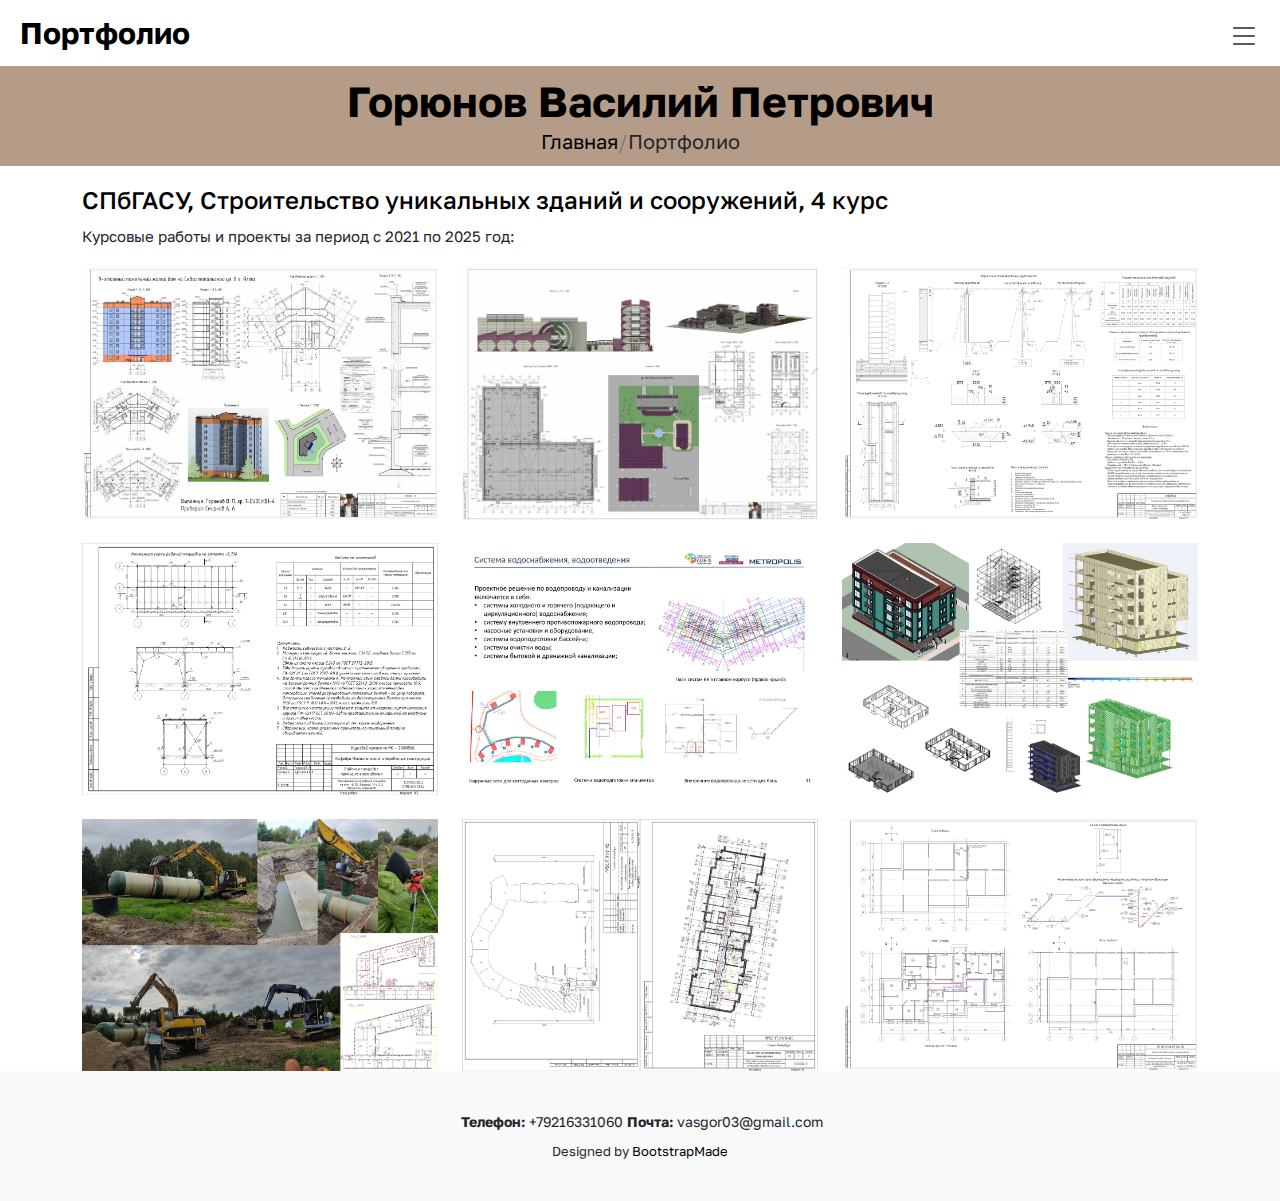
<file: index.html>
<!DOCTYPE html>
<html lang="en">

<head>
  <meta charset="utf-8">
  <meta content="width=device-width, initial-scale=1.0" name="viewport">
  <title>Портфолио Горюнов В.</title>
  <meta name="description" content="">
  <meta name="keywords" content="">

  <!-- Favicons -->
  <link href="assets/img/favicon.png" rel="icon">
  <link href="assets/img/apple-touch-icon.png" rel="apple-touch-icon">

  <!-- Fonts -->
  <link href="https://fonts.googleapis.com" rel="preconnect">
  <link href="https://fonts.gstatic.com" rel="preconnect" crossorigin>
  <link href="https://fonts.googleapis.com/css2?family=Golos+Text:wght@400..900&display=swap" rel="stylesheet">

  <!-- Vendor CSS Files -->
  <link href="assets/vendor/bootstrap/css/bootstrap.min.css" rel="stylesheet">
  <link href="assets/vendor/bootstrap-icons/bootstrap-icons.css" rel="stylesheet">
  <link href="assets/vendor/aos/aos.css" rel="stylesheet">
  <link href="assets/vendor/glightbox/css/glightbox.min.css" rel="stylesheet">
  <link href="assets/vendor/swiper/swiper-bundle.min.css" rel="stylesheet">

  <!-- Main CSS File -->
  <link href="assets/css/main.css" rel="stylesheet">

  <!-- =======================================================
  * Template Name: MyPortfolio
  * Template URL: https://bootstrapmade.com/myportfolio-bootstrap-portfolio-website-template/
  * Updated: Aug 08 2024 with Bootstrap v5.3.3
  * Author: BootstrapMade.com
  * License: https://bootstrapmade.com/license/
  ======================================================== -->
</head>

<body class="portfolio-page">

  <header id="header" class="header d-flex align-items-center sticky-top">
    <div class="container-fluid  position-relative d-flex align-items-center justify-content-between" style="padding: 0 20px 0">

      <a href="index.html" class="logo d-flex align-items-center">
        <!-- Uncomment the line below if you also wish to use an image logo -->
        <!-- <img src="assets/img/logo.png" alt=""> -->
        <h1 class="sitename">Портфолио</h1>
      </a>

     <nav id="navmenu" class="navmenu">
        <ul>
          <li><a href="index.html">Портфолио</a></li>
          <li><a href="about.html">Обо мне</a></li>
        </ul>
        <i class="mobile-nav-toggle d-xl-none bi bi-list"></i>
      </nav>

    </div> 
  </header>

  <main class="main">

    <!-- Page Title -->
    <div class="page-title" style="background-color: #b49c88">
      <div class="container">
        <h1>Горюнов Василий Петрович</h1>
        <nav class="breadcrumbs">
          <ol>
            <li><a href="index.html">Главная</a></li>
            <li class="current">Портфолио</li>
          </ol>
        </nav>
      </div>
    </div><!-- End Page Title -->

    <!-- Portfolio Section -->
    <section id="portfolio" class="portfolio section">

      <div class="container">

        <div class="isotope-layout" data-default-filter="*" data-layout="masonry" data-sort="original-order">

          <div class="row align-items-center">
            <div class="col-lg-7 portfolio-info" style="width: 100%">
              <h3 style="margin: 20px 0 10px">СПбГАСУ, Строительство уникальных зданий и сооружений, 4 курс</h3>
              <p style="margin: 0 0 20px">Курсовые работы и проекты за период с 2021 по 2025 год:</p>
            </div>
            <!-- <div class="col-lg-5 text-center text-lg-end">
              <ul class="portfolio-filters isotope-filters" data-aos="fade-up" data-aos-delay="100">
                <li data-filter="*" class="filter-active">All</li>
                <li data-filter=".filter-app">App</li>
                <li data-filter=".filter-product">Product</li>
                <li data-filter=".filter-branding">Branding</li>
                <li data-filter=".filter-books">Books</li>
              </ul><!-- End Portfolio Filters
            </div> -->
          </div>

          <div class="row gy-4 isotope-container" data-aos="fade-up" data-aos-delay="200" style="position: relative; height: 1344px;">

            <div class="col-lg-4 col-md-6 portfolio-item isotope-item filter-app" style="position: absolute; left: 0px; top: 0px;">
              <div class="portfolio-content h-100">
                <img src="assets/img/portfolio/app-1.jpg" class="img-fluid" alt="">
                <div class="portfolio-info">
                  <h4>9-этажный панельный жилой дом</h4>
                  <p>Разработка разделов АР и КР серийного панельного дома</p>
                  <div>
                    <a href="assets/img/portfolio/app-1.jpg" title="Разработка разделов АР и КР серийного панельного дома" data-gallery="portfolio-gallery-app" class="glightbox preview-link"><i class="bi bi-zoom-in"></i></a>
                  </div>
                </div>
              </div>
            </div><!-- End Portfolio Item -->

            <div class="col-lg-4 col-md-6 portfolio-item isotope-item filter-app" style="position: absolute; left: 440px; top: 0px;">
              <div class="portfolio-content h-100">
                <img src="assets/img/portfolio/product-1.jpg" class="img-fluid" alt="">
                <div class="portfolio-info">
                  <h4>Здания промышленного предприятия</h4>
                  <p>Проектирование АР и КР большепролетных производственных, складских и административно-бытовых большепролетных зданий</p>
                  <div>
                    <a href="assets/img/portfolio/product-1.jpg" title="Проектирование АР и КР большепролетных производственных, складских и административно-бытовых большепролетных зданий" data-gallery="portfolio-gallery-app" class="glightbox preview-link"><i class="bi bi-zoom-in"></i></a>
                  </div>
                </div>
              </div>
            </div><!-- End Portfolio Item -->

            <div class="col-lg-4 col-md-6 portfolio-item isotope-item filter-app" style="position: absolute; left: 880px; top: 0px;">
              <div class="portfolio-content h-100">
                <img src="assets/img/portfolio/branding-1.jpg" class="img-fluid" alt="">
                <div class="portfolio-info">
                  <h4>Вариантное проектирование фундамента</h4>
                  <p>Разработка фундаментов на естественном основании, песчаной подушке и сваях под жилое здание</p>
                  <div>
                    <a href="assets/img/portfolio/branding-1.jpg" title="Разработка фундаментов на естественном основании, песчаной подушке и сваях под жилое здание" data-gallery="portfolio-gallery-app" class="glightbox preview-link"><i class="bi bi-zoom-in"></i></a>
                  </div>
                </div>
              </div>
            </div><!-- End Portfolio Item -->

            <div class="col-lg-4 col-md-6 portfolio-item isotope-item filter-app" style="position: absolute; left: 0px; top: 336px;">
              <div class="portfolio-content h-100">
                <img src="assets/img/portfolio/books-1.jpg" class="img-fluid" alt="">
                <div class="portfolio-info">
                  <h4>Рабочая площадка промышленного здания</h4>
                  <p>Разработка и расчет основных несущих конструкций рабочей плоащдки промышленного здания</p>
                  <div>
                    <a href="assets/img/portfolio/books-1.jpg" title="Разработка и расчет основных несущих конструкций рабочей плоащдки промышленного здания" data-gallery="portfolio-gallery-app" class="glightbox preview-link"><i class="bi bi-zoom-in"></i></a>
                  </div>
                </div>
              </div>
            </div><!-- End Portfolio Item -->

            <div class="col-lg-4 col-md-6 portfolio-item isotope-item filter-app" style="position: absolute; left: 440px; top: 336px;">
              <div class="portfolio-content h-100">
                <img src="assets/img/portfolio/product-2.jpg" class="img-fluid" alt="">
                <div class="portfolio-info">
                  <h4>Разработка раздела КР на ТИМ-чемпионате СПбГАСУ 2025</h4>
                  <p>Проектирование несущего каркаса здания в Renga, расчтеное обоснования сечений и армирования, создание и проверка модели в расчтеных комплексах ЛИРА и САПФИР</p>
                  <div>
                    <a href="assets/img/portfolio/product-2.jpg" title="Проектирование несущего каркаса здания в Renga, расчтеное обоснования сечений и армирования, создание и проверка модели в расчтеных комплексах ЛИРА и САПФИР" data-gallery="portfolio-gallery-app" class="glightbox preview-link"><i class="bi bi-zoom-in"></i></a>
                  </div>
                </div>
              </div>
            </div><!-- End Portfolio Item -->

            <div class="col-lg-4 col-md-6 portfolio-item isotope-item filter-app" style="position: absolute; left: 880px; top: 336px;">
              <div class="portfolio-content h-100">
                <img src="assets/img/portfolio/branding-2_1.jpg" class="img-fluid" alt="">
                <div class="portfolio-info">
                  <h4>Разработка разделов ВК и ОВ на конкурсе CASE-IN 2025</h4>
                  <p>Проектирование систем внутреннего и наружного теплого и холодного водопровода, канализации и отопления в гостинничном комплексе</p>
                  <div>
                    <a href="assets/img/portfolio/branding-2_2.jpg" title="Проектирование систем внутреннего и наружного теплого и холодного водопровода, канализации и отопления в гостинничном комплексе" data-gallery="portfolio-gallery-app" class="glightbox preview-link"><i class="bi bi-zoom-in"></i></a>
                  </div>
                </div>
              </div>
            </div><!-- End Portfolio Item -->

            <div class="col-lg-4 col-md-6 portfolio-item isotope-item filter-app" style="position: absolute; left: 0px; top: 672px;">
              <div class="portfolio-content h-100">
                <img src="assets/img/portfolio/books-2.jpg" class="img-fluid" alt="">
                <div class="portfolio-info">
                  <h4>Установка очистных сооружений, осмечивание объектов ВК в г. Суоярви, Карелия</h4>
                  <p>Теодолитная съемка местности, установка фундамента и септика, составление сметы приборов и арматуры трубопроводов при реставрации школы в г. Суоярви, Карелия</p>
                  <div>
                    <a href="assets/img/portfolio/books-2.jpg" title="Теодолитная съемка местности, установка фундамента и септика, составление сметы приборов и арматуры трубопроводов при реставрации школы в г. Суоярви, Карелия" data-gallery="portfolio-gallery-app" class="glightbox preview-link"><i class="bi bi-zoom-in"></i></a>
                  </div>
                </div>
              </div>
            </div><!-- End Portfolio Item -->

            <div class="col-lg-4 col-md-6 portfolio-item isotope-item filter-app" style="position: absolute; left: 440px; top: 672px;">
              <div class="portfolio-content h-100">
                <img src="assets/img/portfolio/app-3.jpg" class="img-fluid" alt="">
                <div class="portfolio-info">
                  <h4>Отопление и вентиляция жилого здания</h4>
                  <p>Проектирование и расчет систем отопления, конструкций наружных и внутренних ограждений, гидравлический расчет и подбор оборудования</p>
                  <div>
                    <a href="assets/img/portfolio/app-3.jpg" title="Проектирование и расчет систем отопления, конструкций наружных и внутренних ограждений, гидравлический расчет и подбор оборудования" data-gallery="portfolio-gallery-app" class="glightbox preview-link"><i class="bi bi-zoom-in"></i></a>
                  </div>
                </div>
              </div>
            </div><!-- End Portfolio Item -->

            <div class="col-lg-4 col-md-6 portfolio-item isotope-item filter-app" style="position: absolute; left: 880px; top: 672px;">
              <div class="portfolio-content h-100">
                <img src="assets/img/portfolio/app-2.jpg" class="img-fluid" alt="">
                <div class="portfolio-info">
                  <h4>Проектирование раздела ВК в жилом здании</h4>
                  <p>Проектирование внутренних и наружных сетей водопровода и бытовой канализации для жилого здания</p>
                  <div>
                    <a href="assets/img/portfolio/app-2.jpg" title="App 2" data-gallery="portfolio-gallery-app" class="glightbox preview-link"><i class="bi bi-zoom-in"></i></a>
                  </div>
                </div>
              </div>
            </div><!-- End Portfolio Item -->

          </div><!-- End Portfolio Container -->

        </div>

      </div>

    </section><!-- /Portfolio Section -->

  </main>

  <footer id="footer" class="footer light-background">

    <div class="container">
      <div class="copyright text-center ">
        <p><strong class="px-1 sitename">Телефон:</strong><span>+79216331060</span><strong class="px-1 sitename">Почта:</strong><span>vasgor03@gmail.com</span></p>
      </div>
      <div class="credits">
        <!-- All the links in the footer should remain intact. -->
        <!-- You can delete the links only if you've purchased the pro version. -->
        <!-- Licensing information: https://bootstrapmade.com/license/ -->
        <!-- Purchase the pro version with working PHP/AJAX contact form: [buy-url] -->
        Designed by <a href="https://bootstrapmade.com/">BootstrapMade</a>
      </div>
    </div>

  </footer>

  <!-- Scroll Top -->
  <a href="#" id="scroll-top" class="scroll-top d-flex align-items-center justify-content-center"><i class="bi bi-arrow-up-short"></i></a>

  <!-- Preloader -->
  <div id="preloader"></div>

  <!-- Vendor JS Files -->
  <script src="assets/vendor/bootstrap/js/bootstrap.bundle.min.js"></script>
  <script src="assets/vendor/php-email-form/validate.js"></script>
  <script src="assets/vendor/aos/aos.js"></script>
  <script src="assets/vendor/glightbox/js/glightbox.min.js"></script>
  <script src="assets/vendor/imagesloaded/imagesloaded.pkgd.min.js"></script>
  <script src="assets/vendor/isotope-layout/isotope.pkgd.min.js"></script>
  <script src="assets/vendor/swiper/swiper-bundle.min.js"></script>

  <!-- Main JS File -->
  <script src="assets/js/main.js"></script>

</body>

</html>
</file>
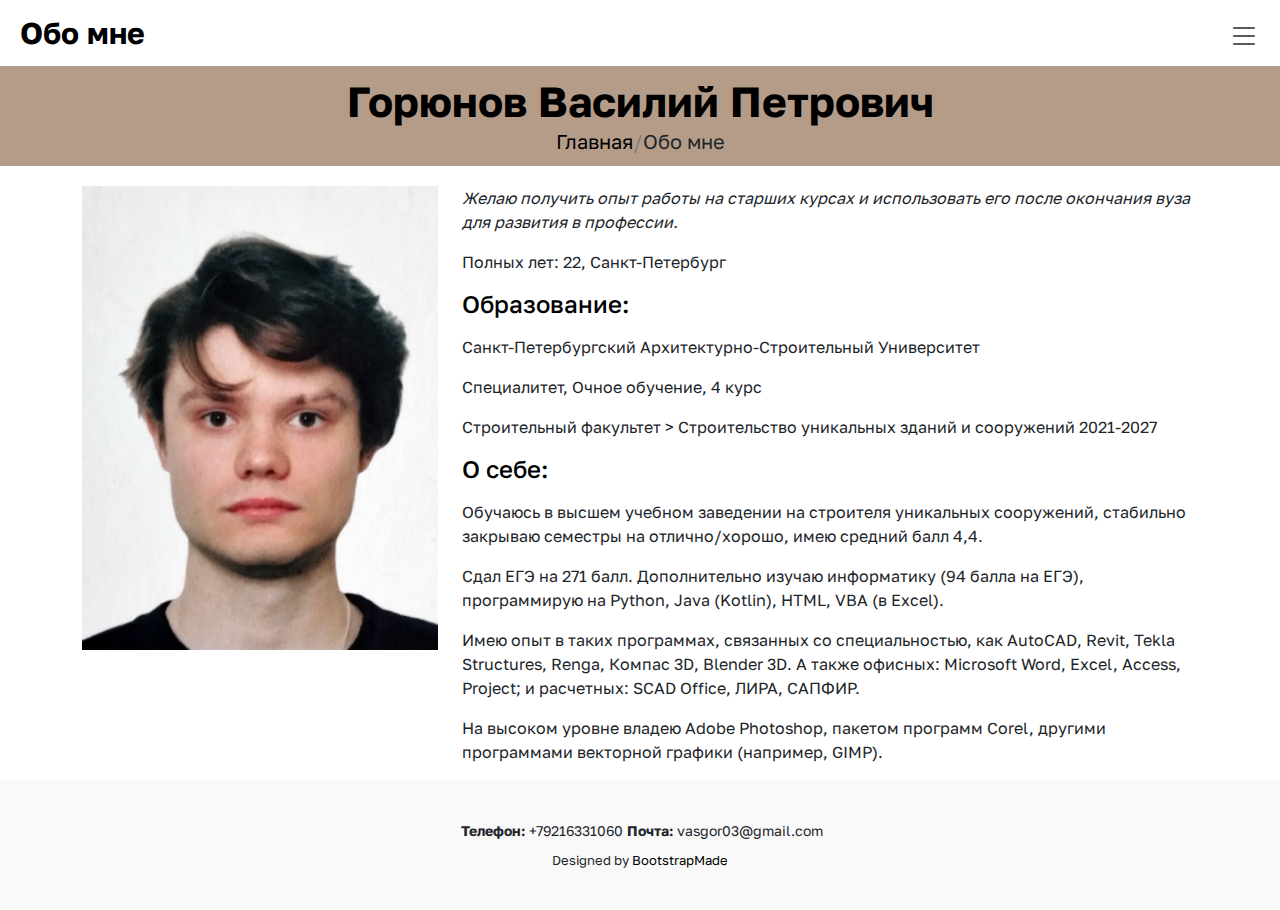
<file: about.html>
<!DOCTYPE html>
<html lang="en">

<head>
  <meta charset="utf-8">
  <meta content="width=device-width, initial-scale=1.0" name="viewport">
  <title>Обо мне Горюнов В.</title>
  <meta name="description" content="">
  <meta name="keywords" content="">

  <!-- Favicons -->
  <link href="assets/img/favicon.png" rel="icon">
  <link href="assets/img/apple-touch-icon.png" rel="apple-touch-icon">

  <!-- Fonts -->
  <link href="https://fonts.googleapis.com" rel="preconnect">
  <link href="https://fonts.gstatic.com" rel="preconnect" crossorigin>
  <link href="https://fonts.googleapis.com/css2?family=Golos+Text:wght@400..900&display=swap" rel="stylesheet">

  <!-- Vendor CSS Files -->
  <link href="assets/vendor/bootstrap/css/bootstrap.min.css" rel="stylesheet">
  <link href="assets/vendor/bootstrap-icons/bootstrap-icons.css" rel="stylesheet">
  <link href="assets/vendor/aos/aos.css" rel="stylesheet">
  <link href="assets/vendor/glightbox/css/glightbox.min.css" rel="stylesheet">
  <link href="assets/vendor/swiper/swiper-bundle.min.css" rel="stylesheet">

  <!-- Main CSS File -->
  <link href="assets/css/main.css" rel="stylesheet">

  <!-- =======================================================
  * Template Name: MyPortfolio
  * Template URL: https://bootstrapmade.com/myportfolio-bootstrap-portfolio-website-template/
  * Updated: Aug 08 2024 with Bootstrap v5.3.3
  * Author: BootstrapMade.com
  * License: https://bootstrapmade.com/license/
  ======================================================== -->
</head>

<body class="about-page">

  <header id="header" class="header d-flex align-items-center sticky-top">
    <div class="container-fluid  position-relative d-flex align-items-center justify-content-between" style="padding: 0 20px 0">

      <a href="index.html" class="logo d-flex align-items-center">
        <!-- Uncomment the line below if you also wish to use an image logo -->
        <!-- <img src="assets/img/logo.png" alt=""> -->
        <h1 class="sitename">Обо мне</h1>
      </a>

      <nav id="navmenu" class="navmenu">
        <ul>
          <li><a href="index.html">Портфолио</a></li>
          <li><a href="about.html">Обо мне</a></li>
        </ul>
        <i class="mobile-nav-toggle d-xl-none bi bi-list"></i>
      </nav>

    </div> 
  </header>

  <main class="main">

    <!-- Page Title -->
    <div class="page-title" style="background-color: #b49c88">
      <div class="container">
        <h1>Горюнов Василий Петрович</h1>
        <nav class="breadcrumbs">
          <ol>
            <li><a href="index.html">Главная</a></li>
            <li class="current">Обо мне</li>
          </ol>
        </nav>
      </div>
    </div><!-- End Page Title -->

    <!-- About Section -->
    <section id="about" class="about section" style="padding: 20px 0 0">

      <div class="container" data-aos="fade-up" data-aos-delay="100">

        <div class="row gy-4 justify-content-center">
          <div class="col-lg-4">
            <img src="assets/img/profile-img.jpg" class="img-fluid" alt="">
          </div>
          <div class="col-lg-8 content">
            <p class="fst-italic">
              Желаю получить опыт работы на старших курсах и использовать его после окончания вуза для развития в профессии.
            </p>
			
			<p>
              Полных лет: 22, Санкт-Петербург 
            </p>
			
			<h4>
              Образование:
            </h4>
            <p>
				
            </p>
            <p>
				Санкт-Петербургский Архитектурно-Строительный Университет
            </p>
			
			<p>
              Специалитет, Очное обучение, 4 курс
            </p>
			
			<p>
              Строительный факультет > Строительство уникальных зданий и сооружений 2021-2027
            </p>
			
			<h4>
              О себе:
            </h4>
            <p>
				
            </p>
            <p>
			  Обучаюсь в высшем учебном заведении на строителя уникальных сооружений, стабильно закрываю семестры на отлично/хорошо, имею средний балл 4,4.
            </p>
			
			<p>
              Сдал ЕГЭ на 271 балл. Дополнительно изучаю информатику (94 балла на ЕГЭ), программирую на Python, Java (Kotlin), HTML, VBA (в Excel).

            </p>
			
			<p>
              Имею опыт в таких программах, связанных со специальностью, как AutoCAD, Revit, Tekla Structures, Renga, Компас 3D, Blender 3D. А также офисных: Microsoft Word, Excel, Access, Project; и расчетных: SCAD Office, ЛИРА, САПФИР.
            </p>
			
			<p>
              На высоком уровне владею Adobe Photoshop, пакетом программ Corel, другими программами векторной графики (например, GIMP).
            </p>
			
          </div>
        </div>

      </div>

    </section><!-- /About Section -->

  </main>

  <footer id="footer" class="footer light-background">

    <div class="container">
      <div class="copyright text-center ">
        <p><strong class="px-1 sitename">Телефон:</strong><span>+79216331060</span><strong class="px-1 sitename">Почта:</strong><span>vasgor03@gmail.com</span></p>
      </div>
      <div class="credits">
        <!-- All the links in the footer should remain intact. -->
        <!-- You can delete the links only if you've purchased the pro version. -->
        <!-- Licensing information: https://bootstrapmade.com/license/ -->
        <!-- Purchase the pro version with working PHP/AJAX contact form: [buy-url] -->
        Designed by <a href="https://bootstrapmade.com/">BootstrapMade</a>
      </div>
    </div>

  </footer>

  <!-- Scroll Top -->
  <a href="#" id="scroll-top" class="scroll-top d-flex align-items-center justify-content-center"><i class="bi bi-arrow-up-short"></i></a>

  <!-- Preloader -->
  <div id="preloader"></div>

  <!-- Vendor JS Files -->
  <script src="assets/vendor/bootstrap/js/bootstrap.bundle.min.js"></script>
  <script src="assets/vendor/php-email-form/validate.js"></script>
  <script src="assets/vendor/aos/aos.js"></script>
  <script src="assets/vendor/glightbox/js/glightbox.min.js"></script>
  <script src="assets/vendor/imagesloaded/imagesloaded.pkgd.min.js"></script>
  <script src="assets/vendor/isotope-layout/isotope.pkgd.min.js"></script>
  <script src="assets/vendor/swiper/swiper-bundle.min.js"></script>

  <!-- Main JS File -->
  <script src="assets/js/main.js"></script>

</body>

</html>
</file>
<file: assets/css/main.css>
/**
* Template Name: MyPortfolio
* Template URL: https://bootstrapmade.com/myportfolio-bootstrap-portfolio-website-template/
* Updated: Aug 08 2024 with Bootstrap v5.3.3
* Author: BootstrapMade.com
* License: https://bootstrapmade.com/license/
*/

/*--------------------------------------------------------------
# Font & Color Variables
# Help: https://bootstrapmade.com/color-system/
--------------------------------------------------------------*/
/* Fonts */
:root {
  --default-font: "Golos Text",  system-ui, -apple-system, "Segoe UI", Roboto, "Helvetica Neue", Arial, "Noto Sans", "Liberation Sans", sans-serif, "Apple Color Emoji", "Segoe UI Emoji", "Segoe UI Symbol", "Noto Color Emoji";
  --heading-font: "Golos Text",  sans-serif;
  --nav-font: "Golos Text",  sans-serif;
}

/* Global Colors - The following color variables are used throughout the website. Updating them here will change the color scheme of the entire website */
:root { 
  --background-color: #ffffff; /* Background color for the entire website, including individual sections */
  --default-color: #212529; /* Default color used for the majority of the text content across the entire website */
  --heading-color: #000000; /* Color for headings, subheadings and title throughout the website */
  --accent-color: #000000; /* Accent color that represents your brand on the website. It's used for buttons, links, and other elements that need to stand out */
  --surface-color: #ffffff; /* The surface color is used as a background of boxed elements within sections, such as cards, icon boxes, or other elements that require a visual separation from the global background. */
  --contrast-color: #ffffff; /* Contrast color for text, ensuring readability against backgrounds of accent, heading, or default colors. */
}

/* Nav Menu Colors - The following color variables are used specifically for the navigation menu. They are separate from the global colors to allow for more customization options */
:root {
  --nav-color: #5b5b5b;  /* The default color of the main navmenu links */
  --nav-hover-color: #000000; /* Applied to main navmenu links when they are hovered over or active */
  --nav-mobile-background-color: #f5f5f5; /* Used as the background color for mobile navigation menu */
  --nav-dropdown-background-color: #ffffff; /* Used as the background color for dropdown items that appear when hovering over primary navigation items */
  --nav-dropdown-color: #5b5b5b; /* Used for navigation links of the dropdown items in the navigation menu. */
  --nav-dropdown-hover-color: #000000; /* Similar to --nav-hover-color, this color is applied to dropdown navigation links when they are hovered over. */
}

/* Color Presets - These classes override global colors when applied to any section or element, providing reuse of the sam color scheme. */

.light-background {
  --background-color: #f9f9f9;
  --surface-color: #ffffff;
}

.dark-background {
  --background-color: #060606;
  --default-color: #ffffff;
  --heading-color: #ffffff;
  --surface-color: #252525;
  --contrast-color: #ffffff;
}

/* Smooth scroll */
:root {
  scroll-behavior: smooth;
}

/*--------------------------------------------------------------
# General Styling & Shared Classes
--------------------------------------------------------------*/
body {
  color: var(--default-color);
  background-color: var(--background-color);
  font-family: var(--default-font);
}

a {
  color: var(--accent-color);
  text-decoration: none;
  transition: 0.3s;
}

a:hover {
  color: color-mix(in srgb, var(--accent-color), transparent 25%);
  text-decoration: none;
}

h1,
h2,
h3,
h4,
h5,
h6 {
  color: var(--heading-color);
  font-family: var(--heading-font);
}

/* PHP Email Form Messages
------------------------------*/
.php-email-form .error-message {
  display: none;
  background: #df1529;
  color: #ffffff;
  text-align: left;
  padding: 15px;
  margin-bottom: 24px;
  font-weight: 600;
}

.php-email-form .sent-message {
  display: none;
  color: #ffffff;
  background: #059652;
  text-align: center;
  padding: 15px;
  margin-bottom: 24px;
  font-weight: 600;
}

.php-email-form .loading {
  display: none;
  background: var(--surface-color);
  text-align: center;
  padding: 15px;
  margin-bottom: 24px;
}

.php-email-form .loading:before {
  content: "";
  display: inline-block;
  border-radius: 50%;
  width: 24px;
  height: 24px;
  margin: 0 10px -6px 0;
  border: 3px solid var(--accent-color);
  border-top-color: var(--surface-color);
  animation: php-email-form-loading 1s linear infinite;
}

@keyframes php-email-form-loading {
  0% {
    transform: rotate(0deg);
  }

  100% {
    transform: rotate(360deg);
  }
}

/*--------------------------------------------------------------
# Global Header
--------------------------------------------------------------*/
.header {
  color: var(--default-color);
  background-color: var(--background-color);
  padding: 15px 0;
  transition: all 0.5s;
  z-index: 997;
}

.header .logo {
  line-height: 1;
}

.header .logo img {
  max-height: 32px;
  margin-right: 8px;
}

.header .logo h1 {
  font-size: 30px;
  margin: 0;
  font-weight: 700;
  color: var(--heading-color);
}

/*--------------------------------------------------------------
# Navigation Menu
--------------------------------------------------------------*/
/* Navmenu */
.mobile-nav-toggle {
  color: var(--nav-color);
  position: fixed;
  top: 20px;
  right: 20px;
  font-size: 32px;
  line-height: 0;
  cursor: pointer;
  display: block !important;
  z-index: 998;
  transition: 0.3s;
}

.mobile-nav-toggle:hover {
  color: var(--nav-hover-color);
}

.navmenu {
  position: fixed;
  top: 0;
  bottom: 0;
  right: -300px;
  z-index: 997;
  transition: 0.3s;
  width: 300px;
  overflow: hidden;
}

.navmenu ul {
  display: block;
  list-style: none;
  padding: 10px 0;
  margin: 0;
  overflow-y: auto;
  transition: 0.3s;
  z-index: 998;
}

.navmenu a,
.navmenu a:focus {
  color: var(--nav-dropdown-color);
  padding: 10px 20px;
  font-family: var(--nav-font);
  font-size: 17px;
  font-weight: 500;
  display: flex;
  align-items: center;
  justify-content: space-between;
  white-space: nowrap;
  transition: 0.3s;
}

.navmenu a i,
.navmenu a:focus i {
  font-size: 12px;
  line-height: 0;
  margin-left: 5px;
  width: 30px;
  height: 30px;
  display: flex;
  align-items: center;
  justify-content: center;
  border-radius: 50%;
  transition: 0.3s;
  background-color: color-mix(in srgb, var(--accent-color), transparent 90%);
}

.navmenu a i:hover,
.navmenu a:focus i:hover {
  background-color: var(--accent-color);
  color: var(--contrast-color);
}

.navmenu a:hover,
.navmenu .active,
.navmenu .active:focus {
  color: var(--nav-dropdown-hover-color);
}

.navmenu .active i,
.navmenu .active:focus i {
  background-color: var(--accent-color);
  color: var(--contrast-color);
  transform: rotate(180deg);
}

.navmenu .dropdown ul {
  position: static;
  display: none;
  z-index: 99;
  padding: 10px 0;
  margin: 10px 20px;
  box-shadow: none;
  transition: all 0.5s ease-in-out;
}

.navmenu .dropdown>.dropdown-active {
  display: block;
  background-color: var(--nav-dropdown-background-color);
  border: 1px solid color-mix(in srgb, var(--nav-dropdown-color), transparent 90%);
}

.mobile-nav-active {
  overflow: hidden;
}

.mobile-nav-active .mobile-nav-toggle {
  right: 310px;
  background-color: var(--surface-color);
  border-radius: 50%;
  border: 1px solid color-mix(in srgb, var(--default-color), transparent 80%);
}

.mobile-nav-active .navmenu {
  position: fixed;
  overflow: hidden;
  top: 0;
  bottom: 0;
  right: 0;
  background-color: var(--nav-mobile-background-color);
  transition: 0.3s;
}

/*--------------------------------------------------------------
# Global Footer
--------------------------------------------------------------*/
.footer {
  color: var(--default-color);
  background-color: var(--background-color);
  font-size: 14px;
  padding: 40px 0;
  position: relative;
}

.footer .copyright p {
  margin-bottom: 0;
}

.footer .social-links {
  margin-top: 20px;
}

.footer .social-links a {
  display: flex;
  align-items: center;
  justify-content: center;
  width: 40px;
  height: 40px;
  border-radius: 50%;
  border: 1px solid color-mix(in srgb, var(--default-color), transparent 50%);
  font-size: 16px;
  color: color-mix(in srgb, var(--default-color), transparent 50%);
  margin: 0 5px;
  transition: 0.3s;
}

.footer .social-links a:hover {
  color: var(--accent-color);
  border-color: var(--accent-color);
}

.footer .credits {
  margin-top: 10px;
  font-size: 13px;
  text-align: center;
}

/*--------------------------------------------------------------
# Preloader
--------------------------------------------------------------*/
#preloader {
  position: fixed;
  inset: 0;
  z-index: 9999;
  overflow: hidden;
  background-color: var(--background-color);
  transition: all 0.6s ease-out;
}

#preloader:before {
  content: "";
  position: fixed;
  top: calc(50% - 30px);
  left: calc(50% - 30px);
  border: 6px solid var(--accent-color);
  border-top-color: color-mix(in srgb, var(--accent-color), transparent 90%);
  border-radius: 50%;
  width: 60px;
  height: 60px;
  animation: animate-preloader 1s linear infinite;
}

@keyframes animate-preloader {
  0% {
    transform: rotate(0deg);
  }

  100% {
    transform: rotate(360deg);
  }
}

/*--------------------------------------------------------------
# Scroll Top Button
--------------------------------------------------------------*/
.scroll-top {
  position: fixed;
  visibility: hidden;
  opacity: 0;
  right: 15px;
  bottom: -15px;
  z-index: 99999;
  background-color: var(--accent-color);
  width: 44px;
  height: 44px;
  border-radius: 50px;
  transition: all 0.4s;
}

.scroll-top i {
  font-size: 24px;
  color: var(--contrast-color);
  line-height: 0;
}

.scroll-top:hover {
  background-color: color-mix(in srgb, var(--accent-color), transparent 20%);
  color: var(--contrast-color);
}

.scroll-top.active {
  visibility: visible;
  opacity: 1;
  bottom: 15px;
}

/*--------------------------------------------------------------
# Disable aos animation delay on mobile devices
--------------------------------------------------------------*/
@media screen and (max-width: 768px) {
  [data-aos-delay] {
    transition-delay: 0 !important;
  }
}

/*--------------------------------------------------------------
# Global Page Titles & Breadcrumbs
--------------------------------------------------------------*/
.page-title {
  color: var(--default-color);
  background-color: var(--background-color);
  padding: 10px 0;
  text-align: center;
  position: relative;
}

.page-title h1 {
  font-size: 42px;
  font-weight: 700;
  margin-bottom: 0px;
}

.page-title .breadcrumbs ol {
  display: flex;
  flex-wrap: wrap;
  list-style: none;
  justify-content: center;
  padding: 0;
  margin: 0;
  font-size: 20px;
  font-weight: 400;
}

.page-title .breadcrumbs ol li+li {
  padding-left: 0px;
}

.page-title .breadcrumbs ol li+li::before {
  content: "/";
  display: inline-block;
  padding-right: 0px;
  color: color-mix(in srgb, var(--default-color), transparent 70%);
}

/*--------------------------------------------------------------
# Global Sections
--------------------------------------------------------------*/
section,
.section {
  color: var(--default-color);
  background-color: var(--background-color);
  padding: 0px 0;
  scroll-margin-top: 90px;
  overflow: clip;
}

@media (max-width: 1199px) {

  section,
  .section {
    scroll-margin-top: 66px;
  }
}

/*--------------------------------------------------------------
# Global Section Titles
--------------------------------------------------------------*/
.section-title {
  text-align: center;
  padding-bottom: 60px;
  position: relative;
}

.section-title h2 {
  font-size: 32px;
  font-weight: 400;
  margin-bottom: 15px;
}

.section-title p {
  margin-bottom: 0;
}

/*--------------------------------------------------------------
# Portfolio Section
--------------------------------------------------------------*/
.portfolio .portfolio-info h3 {
  font-size: 24px;
  margin-bottom: 5px;
}

.portfolio .portfolio-info p {
  font-size: 15px;
}

.portfolio .portfolio-filters {
  padding: 10;
  margin: 0 auto 20px auto;
  list-style: none;
}

.portfolio .portfolio-filters li {
  cursor: pointer;
  display: inline-block;
  padding: 0;
  font-size: 16px;
  font-weight: 400;
  margin: 0 10px;
  line-height: 1;
  margin-bottom: 5px;
  transition: all 0.3s ease-in-out;
}

.portfolio .portfolio-filters li:hover,
.portfolio .portfolio-filters li.filter-active {
  border-bottom: 2px solid var(--default-color);
  padding-bottom: 3px;
}

.portfolio .portfolio-filters li:first-child {
  margin-left: 0;
}

.portfolio .portfolio-filters li:last-child {
  margin-right: 5px;
}

@media (max-width: 575px) {
  .portfolio .portfolio-filters li {
    font-size: 14px;
    margin: 0 5px;
  }
}

.portfolio .portfolio-content {
  position: relative;
  overflow: hidden;
}

.portfolio .portfolio-content img {
  transition: 0.3s;
}

.portfolio .portfolio-content .portfolio-info {
  opacity: 0;
  position: absolute;
  inset: 0;
  z-index: 3;
  transition: all ease-in-out 0.3s;
  background: rgba(0, 0, 0, 0.6);
  padding: 15px;
  display: flex;
  align-items: center;
  justify-content: center;
  flex-direction: column;
}

.portfolio .portfolio-content .portfolio-info h4 {
  text-align: center;
  font-size: 18px;
  mask-border: 0;
  font-weight: 400;
  color: #ffffff;
  display: inline-block;
}

.portfolio .portfolio-content .portfolio-info p {
  text-align: center;
  display: inline-block;
  font-size: 14px;
  font-weight: 400;
  color: rgba(255, 255, 255, 0.8);
}

.portfolio .portfolio-content .portfolio-info .preview-link,
.portfolio .portfolio-content .portfolio-info .details-link {
  font-size: 26px;
  color: #fff;
  transition: 0.3s;
  line-height: 1.2;
}

.portfolio .portfolio-content .portfolio-info .preview-link:hover,
.portfolio .portfolio-content .portfolio-info .details-link:hover {
  color: var(--accent-color);
}

.portfolio .portfolio-content .portfolio-info .details-link {
  left: 50%;
  font-size: 34px;
  line-height: 0;
}

.portfolio .portfolio-content:hover .portfolio-info {
  opacity: 1;
}

.portfolio .portfolio-content:hover img {
  transform: scale(1.1);
}

/*--------------------------------------------------------------
# Clients Section
--------------------------------------------------------------*/
.clients .swiper-slide img {
  opacity: 0.5;
  transition: 0.3s;
  filter: grayscale(100);
}

.clients .swiper-slide img:hover {
  filter: none;
  opacity: 1;
}

.clients .swiper-wrapper {
  height: auto;
}

.clients .swiper-pagination {
  margin-top: 20px;
  position: relative;
}

.clients .swiper-pagination .swiper-pagination-bullet {
  width: 12px;
  height: 12px;
  opacity: 1;
  background-color: color-mix(in srgb, var(--default-color), transparent 80%);
}

.clients .swiper-pagination .swiper-pagination-bullet-active {
  background-color: var(--accent-color);
}

/*--------------------------------------------------------------
# Services Section
--------------------------------------------------------------*/
.services .service-item {
  background-color: var(--surface-color);
  padding: 40px;
  box-shadow: 0px 0 30px rgba(0, 0, 0, 0.1);
  height: 100%;
}

.services .service-item .icon {
  width: 48px;
  height: 48px;
  position: relative;
  margin-bottom: 50px;
}

.services .service-item .icon i {
  color: color-mix(in srgb, var(--heading-color), transparent 30%);
  font-size: 56px;
  transition: ease-in-out 0.3s;
  z-index: 2;
  position: relative;
}

.services .service-item .icon:before {
  position: absolute;
  content: "";
  height: 100%;
  width: 100%;
  background: color-mix(in srgb, var(--heading-color), transparent 95%);
  border-radius: 50px;
  z-index: 1;
  top: 10px;
  right: -20px;
  transition: 0.3s;
}

.services .service-item h3 {
  color: color-mix(in srgb, var(--heading-color), transparent 20%);
  font-weight: 700;
  margin: 0 0 20px 0;
  padding-bottom: 8px;
  font-size: 22px;
  position: relative;
  display: inline-block;
  border-bottom: 4px solid color-mix(in srgb, var(--heading-color), transparent 90%);
  transition: 0.3s;
}

.services .service-item p {
  line-height: 24px;
  font-size: 14px;
  margin-bottom: 0;
}

.services .service-item .readmore {
  margin-top: 15px;
  display: inline-block;
  color: color-mix(in srgb, var(--default-color), transparent 30%);
}

.services .service-item:hover .icon i {
  color: var(--heading-color);
}

.services .service-item:hover .icon:before {
  background: color-mix(in srgb, var(--heading-color), transparent 90%);
}

.services .service-item:hover h3 {
  border-color: color-mix(in srgb, var(--accent-color), transparent 70%);
  color: var(--heading-color);
}

.services .service-item:hover .readmore {
  color: var(--accent-color);
}

/*--------------------------------------------------------------
# Testimonials Section
--------------------------------------------------------------*/
.testimonials .section-header {
  margin-bottom: 40px;
}

.testimonials .testimonials-carousel,
.testimonials .testimonials-slider {
  overflow: hidden;
}

.testimonials .testimonial-item {
  text-align: center;
}

.testimonials .testimonial-item .testimonial-img {
  width: 120px;
  border-radius: 50%;
  border: 4px solid var(--background-color);
  margin: 0 auto;
}

.testimonials .testimonial-item h3 {
  font-size: 20px;
  font-weight: bold;
  margin: 10px 0 5px 0;
}

.testimonials .testimonial-item h4 {
  font-size: 14px;
  color: color-mix(in srgb, var(--default-color), transparent 40%);
  margin: 0 0 15px 0;
}

.testimonials .testimonial-item .stars {
  margin-bottom: 15px;
}

.testimonials .testimonial-item .stars i {
  color: #ffc107;
  margin: 0 1px;
}

.testimonials .testimonial-item .quote-icon-left,
.testimonials .testimonial-item .quote-icon-right {
  color: color-mix(in srgb, var(--accent-color), transparent 50%);
  font-size: 26px;
  line-height: 0;
}

.testimonials .testimonial-item .quote-icon-left {
  display: inline-block;
  left: -5px;
  position: relative;
}

.testimonials .testimonial-item .quote-icon-right {
  display: inline-block;
  right: -5px;
  position: relative;
  top: 10px;
  transform: scale(-1, -1);
}

.testimonials .testimonial-item p {
  font-style: italic;
  margin: 0 auto 15px auto;
}

.testimonials .swiper-wrapper {
  height: auto;
}

.testimonials .swiper-pagination {
  margin-top: 20px;
  position: relative;
}

.testimonials .swiper-pagination .swiper-pagination-bullet {
  width: 12px;
  height: 12px;
  opacity: 1;
  background-color: color-mix(in srgb, var(--default-color), transparent 85%);
}

.testimonials .swiper-pagination .swiper-pagination-bullet-active {
  background-color: var(--accent-color);
}

@media (min-width: 992px) {
  .testimonials .testimonial-item p {
    width: 100%;
  }
}

/*--------------------------------------------------------------
# About Section
--------------------------------------------------------------*/
.about .content h2 {
  font-weight: 700;
  font-size: 24px;
}

.about .content ul {
  list-style: none;
  padding: 0;
}

.about .content ul li {
  margin-bottom: 20px;
  display: flex;
  align-items: center;
}

.about .content ul strong {
  margin-right: 10px;
}

.about .content ul i {
  font-size: 16px;
  margin-right: 5px;
  color: var(--accent-color);
  line-height: 0;
}

/*--------------------------------------------------------------
# Resume Section
--------------------------------------------------------------*/
.resume .resume-title {
  color: var(--heading-color);
  font-size: 26px;
  font-weight: 700;
  margin-top: 20px;
  margin-bottom: 20px;
}

.resume .resume-item {
  padding: 0 0 20px 20px;
  margin-top: -2px;
  border-left: 2px solid var(--accent-color);
  position: relative;
}

.resume .resume-item h4 {
  line-height: 18px;
  font-size: 18px;
  font-weight: 600;
  text-transform: uppercase;
  color: color-mix(in srgb, var(--default-color), transparent 20%);
  margin-bottom: 10px;
}

.resume .resume-item h5 {
  font-size: 16px;
  padding: 5px 15px;
  display: inline-block;
  font-weight: 600;
  margin-bottom: 10px;
}

.resume .resume-item ul {
  padding-left: 20px;
}

.resume .resume-item ul li {
  padding-bottom: 10px;
}

.resume .resume-item:last-child {
  padding-bottom: 0;
}

.resume .resume-item::before {
  content: "";
  position: absolute;
  width: 16px;
  height: 16px;
  border-radius: 50px;
  left: -9px;
  top: 0;
  background: var(--background-color);
  border: 2px solid var(--accent-color);
}

/*--------------------------------------------------------------
# Pricing Section
--------------------------------------------------------------*/
.pricing .pricing-item {
  background-color: var(--surface-color);
  padding: 60px 40px;
  box-shadow: 0 3px 20px -2px rgba(0, 0, 0, 0.1);
  height: 100%;
  position: relative;
}

.pricing h3 {
  font-weight: 600;
  margin-bottom: 15px;
  font-size: 20px;
}

.pricing h4 {
  font-size: 48px;
  color: var(--accent-color);
  font-family: var(--heading-font);
  font-weight: 400;
}

.pricing h4 sup {
  font-size: 28px;
}

.pricing h4 span {
  color: color-mix(in srgb, var(--default-color), transparent 60%);
  font-size: 18px;
}

.pricing ul {
  padding: 20px 0;
  list-style: none;
  color: color-mix(in srgb, var(--default-color), transparent 30%);
  text-align: left;
  line-height: 20px;
}

.pricing ul li {
  padding: 10px 0;
  display: flex;
  align-items: center;
}

.pricing ul i {
  color: #059652;
  font-size: 24px;
  padding-right: 3px;
}

.pricing ul .na {
  color: color-mix(in srgb, var(--default-color), transparent 60%);
}

.pricing ul .na i {
  color: color-mix(in srgb, var(--default-color), transparent 60%);
}

.pricing ul .na span {
  text-decoration: line-through;
}

.pricing .buy-btn {
  color: color-mix(in srgb, var(--default-color), transparent 40%);
  background-color: var(--background-color);
  display: inline-block;
  padding: 8px 35px 10px 35px;
  border-radius: 4px;
  border: 1px solid color-mix(in srgb, var(--default-color), transparent 60%);
  transition: none;
  font-size: 16px;
  font-weight: 500;
  font-family: var(--heading-font);
  transition: 0.3s;
}

.pricing .buy-btn:hover {
  background: var(--accent-color);
  border-color: var(--accent-color);
  color: var(--contrast-color);
}

.pricing .featured {
  z-index: 10;
}

.pricing .featured .pricing-item {
  background: var(--accent-color);
}

@media (min-width: 992px) {
  .pricing .featured .pricing-item {
    width: 100%;
  }
}

.pricing .featured h3,
.pricing .featured h4,
.pricing .featured h4 span,
.pricing .featured ul,
.pricing .featured ul .na,
.pricing .featured ul i,
.pricing .featured ul .na i {
  color: var(--contrast-color);
}

.pricing .featured .buy-btn {
  background: var(--accent-color);
  color: var(--contrast-color);
  border-color: var(--contrast-color);
}

.pricing .featured .buy-btn:hover {
  background: color-mix(in srgb, var(--background-color), transparent 92%);
}

/*--------------------------------------------------------------
# Alt Pricing Section
--------------------------------------------------------------*/
.alt-pricing .pricing-item {
  border-bottom: 1px dashed color-mix(in srgb, var(--default-color), transparent 60%);
  width: 100%;
  height: 100%;
  padding: 0 0 15px 0;
}

.alt-pricing .pricing-item h3 {
  margin: 0;
  font-size: 20px;
  font-weight: 600;
}

.alt-pricing .pricing-item h4 {
  margin: 0;
  font-size: 18px;
  color: var(--accent-color);
}

/*--------------------------------------------------------------
# Portfolio Details Section
--------------------------------------------------------------*/
.portfolio-details .portfolio-details-slider img {
  width: 100%;
}

.portfolio-details .portfolio-details-slider .swiper-pagination {
  margin-top: 20px;
  position: relative;
}

.portfolio-details .portfolio-details-slider .swiper-pagination .swiper-pagination-bullet {
  width: 12px;
  height: 12px;
  background-color: color-mix(in srgb, var(--default-color), transparent 85%);
  opacity: 1;
}

.portfolio-details .portfolio-details-slider .swiper-pagination .swiper-pagination-bullet-active {
  background-color: var(--accent-color);
}

.portfolio-details .portfolio-info {
  background-color: var(--surface-color);
  padding: 30px;
  box-shadow: 0px 0 30px rgba(0, 0, 0, 0.1);
}

.portfolio-details .portfolio-info h3 {
  font-size: 22px;
  font-weight: 700;
  margin-bottom: 20px;
  padding-bottom: 20px;
  border-bottom: 1px solid color-mix(in srgb, var(--default-color), transparent 85%);
}

.portfolio-details .portfolio-info ul {
  list-style: none;
  padding: 0;
  font-size: 15px;
}

.portfolio-details .portfolio-info ul li+li {
  margin-top: 10px;
}

.portfolio-details .portfolio-description {
  padding-top: 30px;
}

.portfolio-details .portfolio-description h2 {
  font-size: 26px;
  font-weight: 700;
  margin-bottom: 20px;
}

.portfolio-details .portfolio-description p {
  padding: 0;
  color: color-mix(in srgb, var(--default-color), transparent 30%);
}

/*--------------------------------------------------------------
# Service Details Section
--------------------------------------------------------------*/
.service-details .services-list {
  background-color: var(--surface-color);
  padding: 10px 30px;
  border: 1px solid color-mix(in srgb, var(--default-color), transparent 90%);
  margin-bottom: 20px;
}

.service-details .services-list a {
  display: block;
  line-height: 1;
  padding: 8px 0 8px 15px;
  border-left: 3px solid color-mix(in srgb, var(--default-color), transparent 70%);
  margin: 20px 0;
  color: color-mix(in srgb, var(--default-color), transparent 20%);
  transition: 0.3s;
}

.service-details .services-list a.active {
  color: var(--heading-color);
  font-weight: 700;
  border-color: var(--accent-color);
}

.service-details .services-list a:hover {
  border-color: var(--accent-color);
}

.service-details .services-img {
  margin-bottom: 20px;
}

.service-details h3 {
  font-size: 26px;
  font-weight: 700;
}

.service-details h4 {
  font-size: 20px;
  font-weight: 700;
}

.service-details p {
  font-size: 15px;
}

.service-details ul {
  list-style: none;
  padding: 0;
  font-size: 15px;
}

.service-details ul li {
  padding: 5px 0;
  display: flex;
  align-items: center;
}

.service-details ul i {
  font-size: 20px;
  margin-right: 8px;
  color: var(--accent-color);
}

/*--------------------------------------------------------------
# Starter Section Section
--------------------------------------------------------------*/
.starter-section {
  /* Add your styles here */
}

/*--------------------------------------------------------------
# Contact Section
--------------------------------------------------------------*/
.contact {
  background-image: url("../img/contact-bg.png");
  background-position: left center;
  background-repeat: no-repeat;
  position: relative;
}

@media (max-width: 640px) {
  .contact {
    background-position: center 50px;
    background-size: contain;
  }
}

.contact:before {
  content: "";
  background: color-mix(in srgb, var(--background-color), transparent 30%);
  position: absolute;
  bottom: 0;
  top: 0;
  left: 0;
  right: 0;
}

.contact .info-item+.info-item {
  margin-top: 40px;
}

.contact .info-item i {
  background: var(--accent-color);
  color: var(--contrast-color);
  font-size: 20px;
  width: 44px;
  height: 44px;
  display: flex;
  justify-content: center;
  align-items: center;
  border-radius: 50px;
  transition: all 0.3s ease-in-out;
  margin-right: 15px;
}

.contact .info-item h3 {
  padding: 0;
  font-size: 18px;
  font-weight: 700;
  margin-bottom: 5px;
}

.contact .info-item p {
  padding: 0;
  margin-bottom: 0;
  font-size: 14px;
}

.contact .php-email-form {
  height: 100%;
}

.contact .php-email-form input[type=text],
.contact .php-email-form input[type=email],
.contact .php-email-form textarea {
  font-size: 14px;
  padding: 10px 15px;
  box-shadow: none;
  border-radius: 0;
  color: var(--default-color);
  background-color: color-mix(in srgb, var(--background-color), transparent 50%);
  border-color: color-mix(in srgb, var(--default-color), transparent 80%);
}

.contact .php-email-form input[type=text]:focus,
.contact .php-email-form input[type=email]:focus,
.contact .php-email-form textarea:focus {
  border-color: var(--accent-color);
}

.contact .php-email-form input[type=text]::placeholder,
.contact .php-email-form input[type=email]::placeholder,
.contact .php-email-form textarea::placeholder {
  color: color-mix(in srgb, var(--default-color), transparent 70%);
}

.contact .php-email-form button[type=submit] {
  color: var(--contrast-color);
  background: var(--accent-color);
  border: 0;
  padding: 10px 30px;
  transition: 0.4s;
  border-radius: 50px;
}

.contact .php-email-form button[type=submit]:hover {
  background: color-mix(in srgb, var(--accent-color), transparent 20%);
}
</file>
